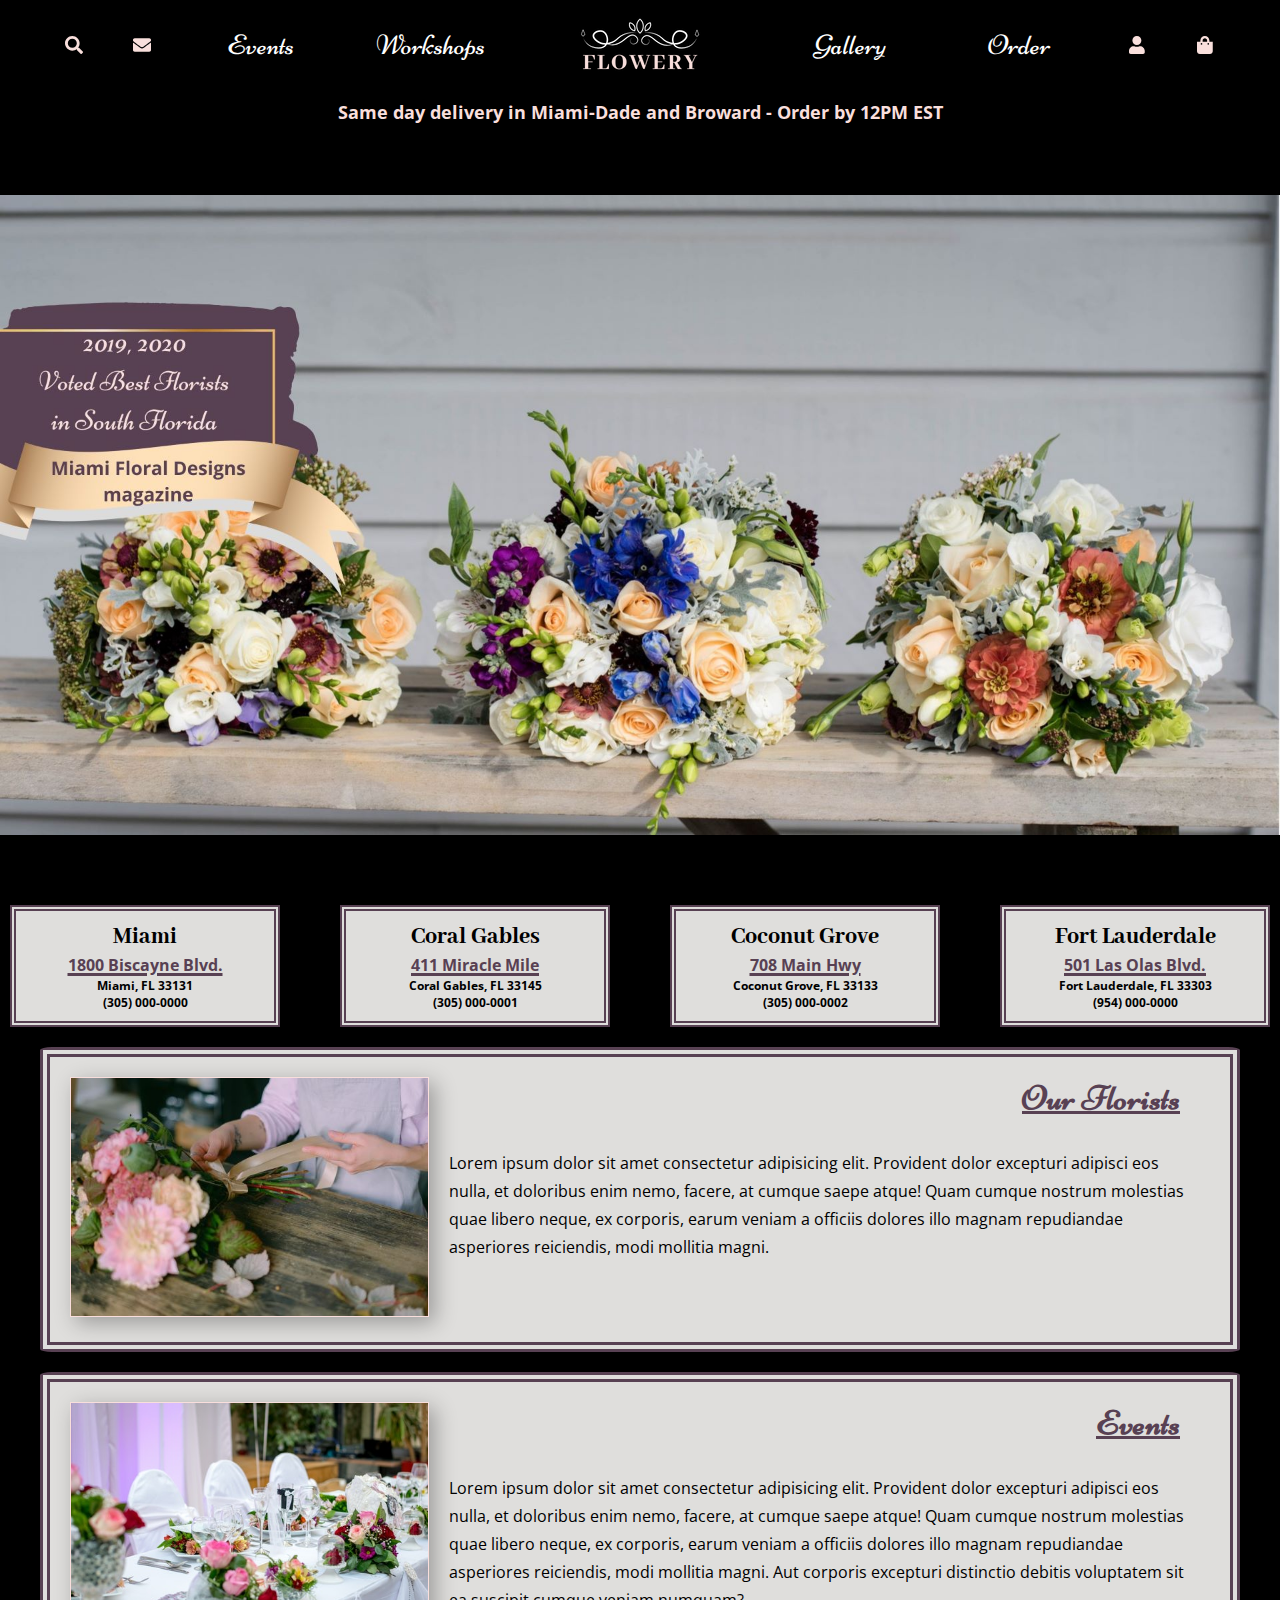
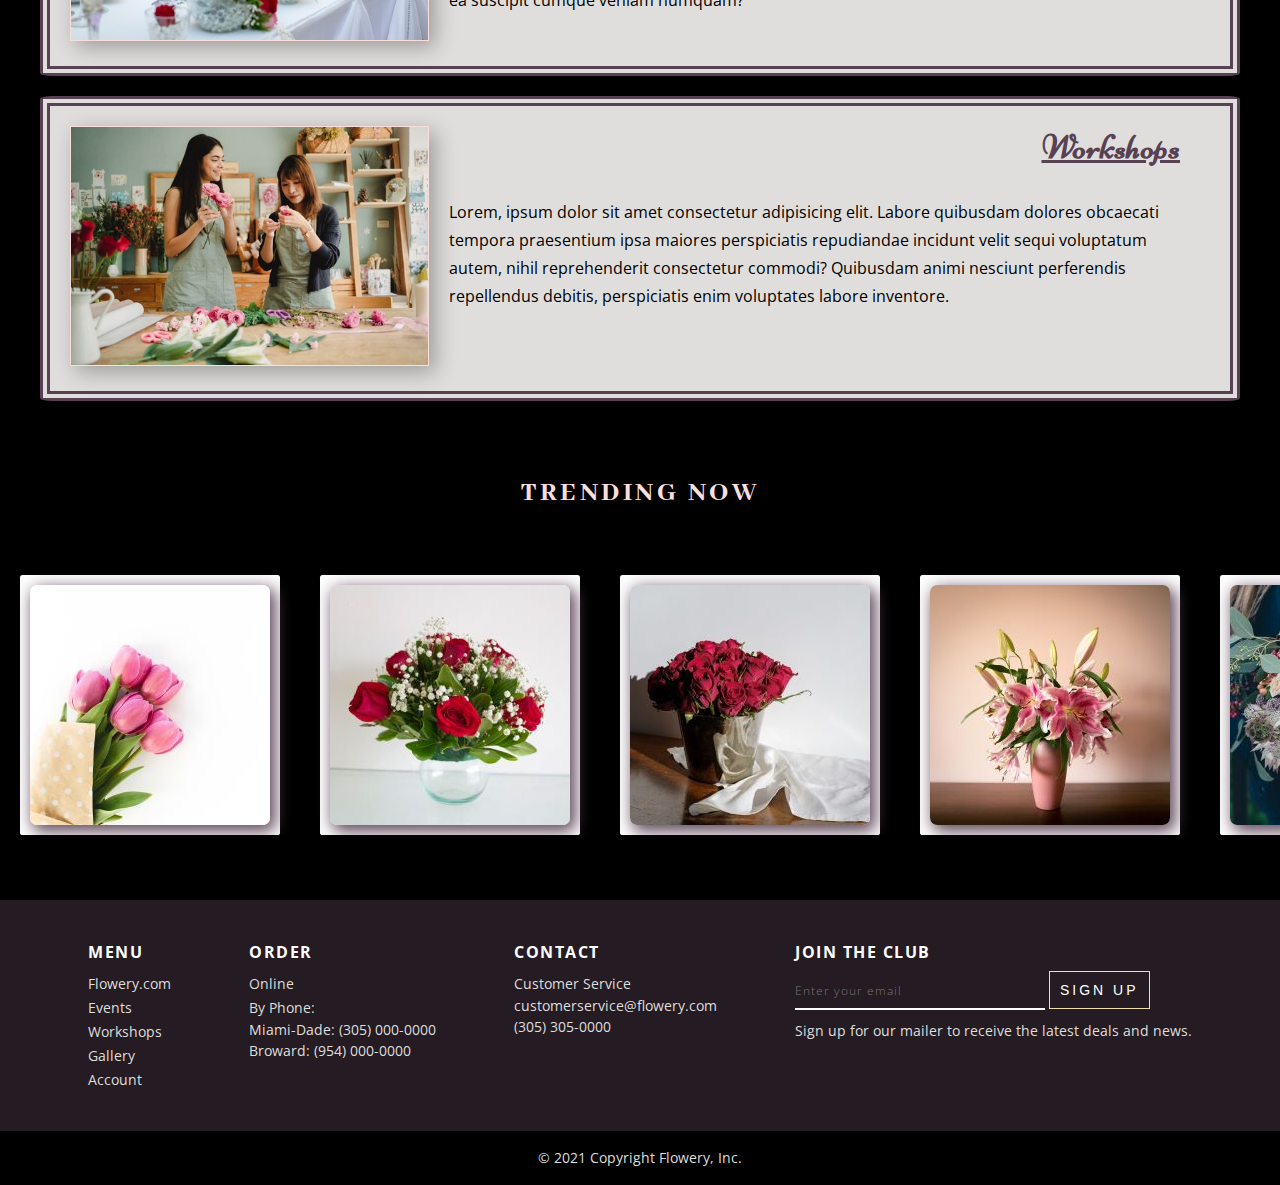
<file: index.html>
<!DOCTYPE html>
<html lang="en">

<head>
    <meta charset="UTF-8">
    <meta http-equiv="X-UA-Compatible" content="IE=edge">
    <meta name="viewport" content="width=device-width, initial-scale=1.0">
    <link rel="preconnect" href="https://fonts.googleapis.com">
    <link rel="preconnect" href="https://fonts.gstatic.com" crossorigin>
    <link 
          href="https://fonts.googleapis.com/css2?family=Abhaya+Libre:wght@500;600;700;800&family=Niconne&family=Open+Sans:ital,wght@0,400;0,600;1,400&display=swap" 
          rel="stylesheet"
    >
    <title>Flowery</title>
    <link rel="stylesheet" href="./styles.css" />   
</head>

<body>
<!--HEADER NAVBAR-->
    <header class="js-header"></header>

    <main>
<!--MAIN BANNER-->        
        <section class="main-banner"></section>
<!--STORE LOCATIONS-->         
        <section class="locations">
            <div class="container store-address">
                <div class="store-address-card">
                    <h4 class="address-header">Miami</h4>
                    <p class="street">1800 Biscayne Blvd.</p>
                    <p class="city">Miami, FL 33131</p>
                    <p class="phone">(305) 000-0000</p>
                </div>
                <div class="store-address-card">
                    <h4 class="address-header">Coral Gables</h4>
                    <p class="street">411 Miracle Mile</p>
                    <p class="city">Coral Gables, FL 33145</p>
                    <p class="phone">(305) 000-0001</p>
                </div>
                <div class="store-address-card">
                    <h4 class="address-header">Coconut Grove</h4>
                    <p class="street">708 Main Hwy</p>
                    <p class="city">Coconut Grove, FL 33133</p>
                    <p class="phone">(305) 000-0002</p>
                </div>
                <div class="store-address-card">
                    <h4 class="address-header">Fort Lauderdale</h4>
                    <p class="street">501 Las Olas Blvd.</p>
                    <p class="city">Fort Lauderdale, FL 33303</p>
                    <p class="phone">(954) 000-0000</p>
                </div>
            </div>
        </section>
<!--OUR FLORISTS, EVENTS, WORKSHOPS CARDS-->                       
        <section class="cards-section">
            <div class="container cards">
                <div class="card info">
                    <div class="imgBox">
                        <img 
                            src="./assets/florist-hands.jpg" 
                            alt="Florist tying a ribbon on bouquet of flowers"
                        >
                    </div>
                    <div class="textBox">
                        <h3 class="textBox-header">Our Florists</h3>
                        <p class="textBox-p">Lorem ipsum dolor sit amet consectetur adipisicing elit. Provident dolor excepturi adipisci eos nulla, et doloribus enim nemo, facere, at cumque saepe atque! Quam cumque nostrum molestias quae libero neque, ex corporis, earum veniam a officiis dolores illo magnam repudiandae asperiores reiciendis, modi mollitia magni. </p>
                    </div>           
                </div>
                <div class="card info">
                    <div class="imgBox">
                        <img 
                            src="./assets/event.jpg" 
                            alt="Table Flower Arrangement"
                        >
                    </div>
                    <div class="textBox">
                        <h3 class="textBox-header">Events</h3>
                        <p class="textBox-p">Lorem ipsum dolor sit amet consectetur adipisicing elit. Provident dolor excepturi adipisci eos nulla, et doloribus enim nemo, facere, at cumque saepe atque! Quam cumque nostrum molestias quae libero neque, ex corporis, earum veniam a officiis dolores illo magnam repudiandae asperiores reiciendis, modi mollitia magni. Aut corporis excepturi distinctio debitis voluptatem sit ea suscipit cumque veniam numquam?</p>
                    </div>           
                </div>              
                <div class="card info">
                    <div class="imgBox">
                        <img 
                            src="./assets/workshops.jpg" 
                            alt="Table Flower Arrangement"
                        >
                    </div>
                    <div class="textBox">
                        <h3 class="textBox-header">Workshops</h3>
                        <p class="textBox-p">Lorem, ipsum dolor sit amet consectetur adipisicing elit. Labore quibusdam dolores obcaecati tempora praesentium ipsa maiores perspiciatis repudiandae incidunt velit sequi voluptatum autem, nihil reprehenderit consectetur commodi? Quibusdam animi nesciunt perferendis repellendus debitis, perspiciatis enim voluptates labore inventore.</p>
                    </div>           
                </div>                             
            </div>
        </section>
<!--TRENDING NOW SLIDER-->
        <section>
            <div class="box">
                <h4 class="trends-header">Trending Now</h4>
                <div class="cardbox">             
                  <div class="undercardbox">
                    <div class="card">
                      <div class="cardimg">
                          <img src="./assets/trend1.jpg" alt="Pink Tulips" />
                      </div>
                    </div>
                    <div class="card">
                        <div class="cardimg">
                            <img src="./assets/trend2.jpg" alt="Red Roses in a Vase" />
                        </div>
                    </div>
                    <div class="card">
                        <div class="cardimg">
                            <img src="./assets/trend3.jpg" alt="Red Roses in a Silver Bucket" />
                        </div>
                    </div>
                    <div class="card">
                        <div class="cardimg">
                            <img src="./assets/trend4.jpg" alt="Pink Lilys" />
                        </div>
                    </div>
                    <div class="card">
                        <div class="cardimg">
                            <img src="./assets/trend5.jpg" alt="Flower Arrangement" />
                        </div>
                    </div>
                    <div class="card">
                        <div class="cardimg">
                            <img src="./assets/trend6.jpg" alt="White and Red Flowers" />
                        </div>
                    </div>
                    <div class="card">
                        <div class="cardimg">
                            <img src="./assets/trend7.jpg" alt="Peach Color Roses" />
                        </div>
                    </div>
                    <div class="card">
                        <div class="cardimg">
                            <img src="./assets/trend8.jpg" alt="White Roses Bride's Bouquet" />
                        </div>
                    </div>
                    <div class="card">
                        <div class="cardimg">
                            <img src="./assets/trend9.jpg" alt="White Lilys and Peach Color Roses Bouquet" />
                        </div>
                    </div>
                    <div class="card">
                        <div class="cardimg">
                            <img src="./assets/trend10.jpg" alt="Red and Yellow Flowers in a Basket" />
                        </div>
                    </div>                  
                  </div>            
                </div>
              </div>
        </section>
    </main>
    <div class="container"></div>  
<!--FOOTER-->
    <footer class="js-footer"></footer>
    <script src="script.js"></script>
</body>

</html>
</file>
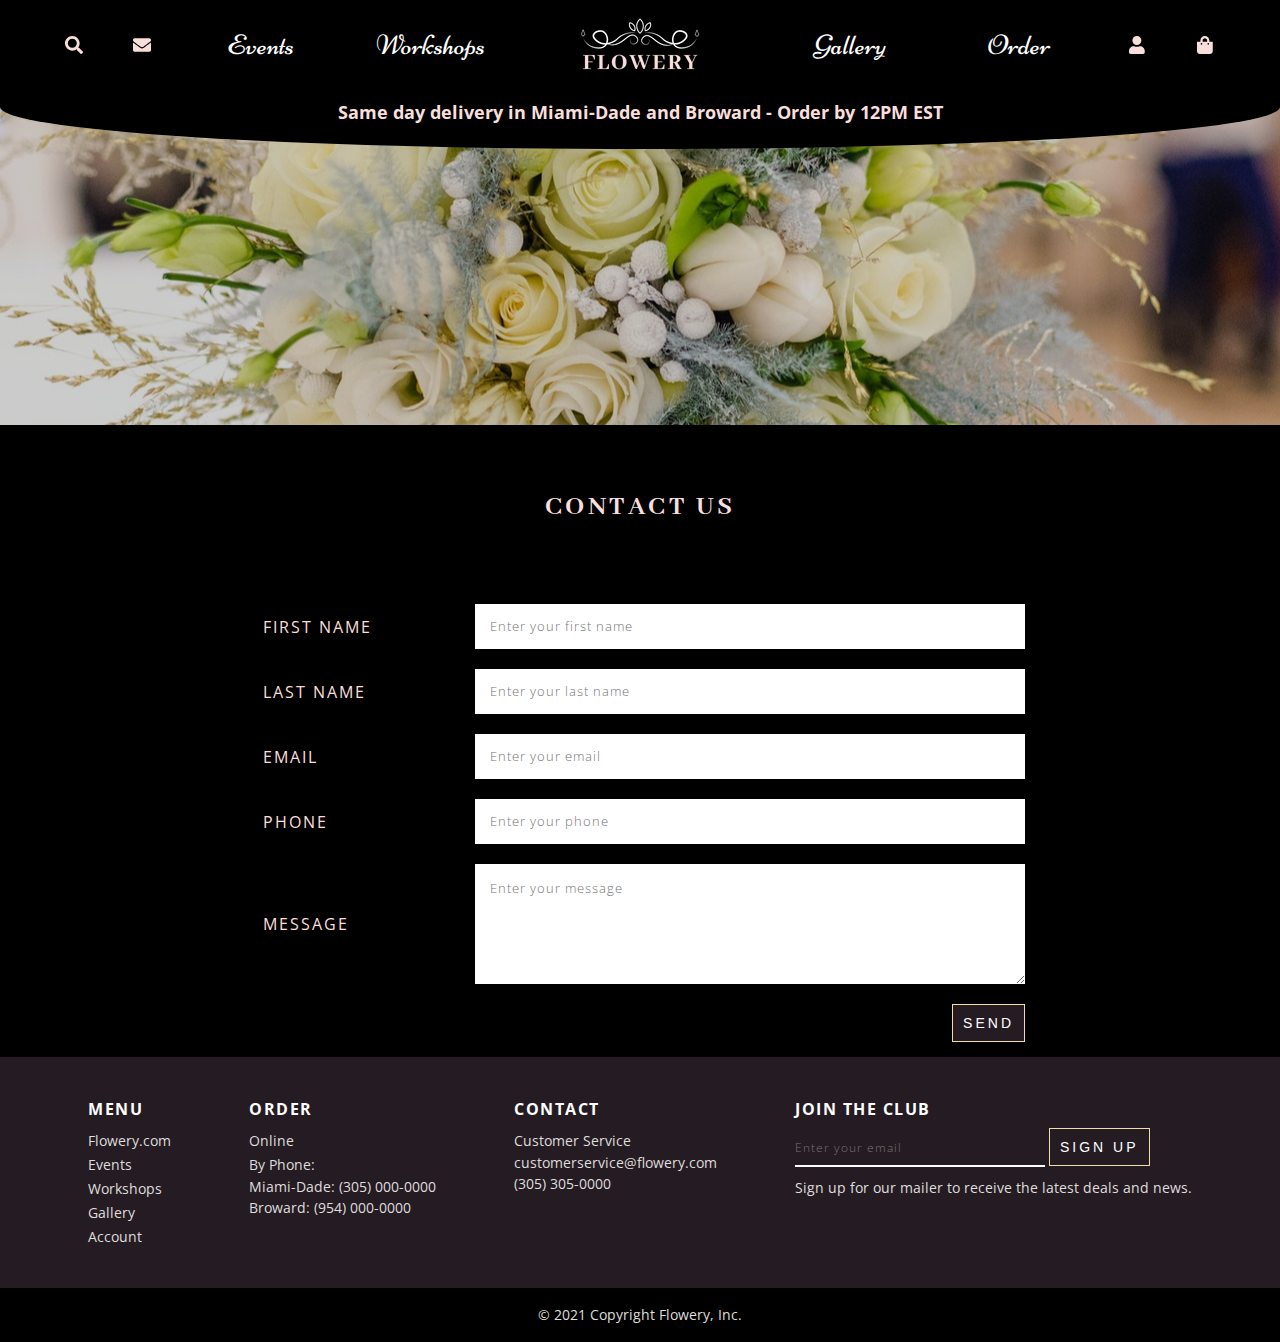
<file: contact.html>
<!DOCTYPE html>
<html lang="en">

    <head>
        <meta charset="UTF-8">
        <meta http-equiv="X-UA-Compatible" content="IE=edge">
        <meta name="viewport" content="width=device-width, initial-scale=1.0">
        <link rel="preconnect" href="https://fonts.googleapis.com">
        <link rel="preconnect" href="https://fonts.gstatic.com" crossorigin>
        <link 
            href="https://fonts.googleapis.com/css2?family=Abhaya+Libre:wght@500;600;700;800&family=Niconne&family=Open+Sans:ital,wght@0,400;0,600;1,400&display=swap" 
            rel="stylesheet"
        >
        <title>Flowery - Contact</title>
        <link rel="stylesheet" href="./styles.css" />  
    </head>

    <body>
    <!--HEADER NAVBAR-->
        <header class="js-header"></header>

        <main>
    <!--CONTACT BANNER-->        
        <section 
          class="contact-banner">
        </section>
    <!--CONTACT FORM-->
        <section class="contact-form">
            <div class="contact-form-header">
              <h4 class="contact-header">
                Contact Us
              </h4> 
            </div>
            <div class="contact-container">
                <form
                action="https://formspree.io/f/xnqlyolb"
                method="POST"
                >
                  <ul class="contact-form-structure">
                    <li>
                      <label>First Name</label>
                      <input type="text" name="first-name" placeholder="Enter your first name">
                    </li>
                    <li>
                      <label>Last Name</label>
                      <input type="text" name="last-name" placeholder="Enter your last name">
                    </li>
                    <li>
                      <label>Email</label>
                      <input type="email" placeholder="Enter your email" name="_replyto">
                    </li>
                    <li>
                      <label>Phone</label>
                      <input type="tel" name="phone" placeholder="Enter your phone">
                    </li>
                    <li>
                      <label>Message</label>
                      <textarea rows="6" name="message" placeholder="Enter your message"></textarea>
                    </li>
                    <li>
                      <button type="submit">Send</button>
                    </li>
                  </ul>
                </form>
              </div>
        </section>              
                
        </main>
    <!--FOOTER-->
        <footer class="js-footer"></footer>
        <script src="script.js"></script>

    </body>

</html>
</file>
<file: styles.css>
:root {
  --background-light: #DDDDDD;
  --background-dark: #000000;
  --color-dark: #000000;
  --color-pink: #F9DFDC;
  --color-purple: #584153;
  --color-dark-purple: #251b23;
  --color-light: #ffffff;
  --color-banner:#dfdedc;
  --color-gold: #f1ddac; 
} 
html {
  box-sizing: border-box;
}
*,
*::before,
*::after {
  box-sizing: inherit;
  margin: 0;
  padding: 0;
}
body {
  background-color: var(--background-dark);
  font-family: 'Open Sans', 'Niconne', 'Abhaya Libre', serif, sans-serif;
  margin-top: 65px;
  min-width: 280px;
}
.main-menu-container {
  background-color: var(--background-dark); 
  position: fixed;
  width: 100vw;
  height: 70px;
  top: 0;
  z-index: 1001;
  align-content: space-around;
  padding-top: 10px;
}
.main-menu {
  margin: 0 auto;
  max-width: 1200px;
  list-style-type: none;
  display: flex;
  justify-content:space-around;
  align-items: center;
  padding-inline-start: 0;
  color: var(--background-light);
  font-family: 'Niconne', cursive;
  font-size: 28px;
  line-height: 32px;
  height: 70px;
}
.menu-item {
  cursor: pointer;
  opacity: 1;
  color: var(--color-light);
  transition: opacity 0.5s cubic-bezier(0.25, 0.1, 0.25, 1);
  transition: color 0.5s cubic-bezier(0.25, 0.1, 0.25, 1);
}
.menu-item:hover {
  color: var(--color-light);
  opacity: 0.6;
  transition: opacity 0.3s cubic-bezier(0.25, 0.1, 0.25, 1);
  transition: color 0.3s cubic-bezier(0.25, 0.1, 0.25, 1);
}
.menu-icon {
  height: 18px;
}
.menu-wordlink {
  display: flex;
  min-width: 120px;
  justify-content: center;
}
.logo {
  padding-top: 15px;
}
.curve-container {
  background-color: var(--background-dark);
  position: fixed;
  min-width: 100vw;
  height: auto;
  padding-top: 30px;
  border-bottom-left-radius:50% 50%;
  border-bottom-right-radius:50% 50%;
  text-align: center; 
  z-index: 1000;
  flex: 1;
}
.navbar-textline {
  color: var(--color-pink);
  font-size: 18px;
  font-family: 'Open Sans', sans-serif;
  font-weight: 700;
  padding-bottom: 25px;
  padding-top: 5px;
}
.main-banner {
  min-height: 100vh;
  background-image: url(./assets/banner-c.jpg);
  background-position: center;
  background-size: 100% auto;
  background-repeat: no-repeat;
  display: flex; 
}
.store-address {
  width: 100%;
  width: 100vw;
  display: flex;
  flex-flow: nowrap;
  flex-wrap: nowrap;
  align-content: space-between;
  justify-content: center;
  gap: 10px;
  margin-top: 0px;
}
.store-address-card {
  display: flex;
  flex-direction: column;
  flex-wrap: nowrap;
  background-color:var(--color-banner);
  min-width: 250px;
  margin: -40px 10px 10px 10px;
  color: var(--color-dark);
  font-size: 12px;
  font-family: 'Open Sans', sans-serif;
  font-weight: 700;
  padding: 10px;
  text-align: center;
  border: 6px double var(--color-purple);  
}
.address-header {
  font-family: 'Abhaya Libre', serif;
  font-weight: 800;
  font-size: 24px;
  line-height:32px;
}
.street {
  text-decoration: underline solid 3px;
  color: var(--color-purple);
  font-size: 16px;
  line-height: 24px;
}
.cards {
  background-color: var(--background-dark);
  position: relative;
  width: 100%;
  display: flex;
  justify-content:center;
  align-items: center;
  flex-wrap: wrap;
}
.cards .info {
  background-color: var( --color-banner);
  border: double 10px var(--color-purple);
  position: relative;
  max-width: 1200px;
  margin: 10px;
  display: flex;
}
.cards .info .imgBox {
  max-width: 500px;
  flex: 1 auto;
}
.cards .info .imgBox img {
  max-width: 100%;
  margin: 20px;
  background: #F8F8F8; 
	border: solid #F9DEDC 1px; 
	box-shadow: 6px 6px 20px rgba(0, 0, 0, 0.3)  ; 
	-webkit-box-shadow: 6px 6px 20px rgba(0, 0, 0, 0.3)  ; 
	-moz-box-shadow: 6px 6px 20px rgba(0, 0, 0, 0.3)  ; 
}
.cards .info .textBox {
  margin: 20px;
  width: 100%;
  height: auto;
  flex: 1 auto;
}
.cards .info .textBox .textBox-header {
  font-family: 'Niconne', cursive;
  letter-spacing: .5px;
  text-decoration: underline;
  font-size: 34px;
  line-height: 42px;
  color: var(--color-purple);
  text-align: right;
  margin: 0 30px 30px auto;
}
.cards .info .textBox .textBox-p {
  margin: 20px;
  font-family: 'Open Sans', sans-serif;
  line-height: 28px;
  text-overflow: ellipsis;
  overflow: hidden;
}

/*TRENDING NOW SLIDER*/

.box {
  width: 100%;
  height: auto;
  background: var(--background-dark);
  position: relative;
  padding: 0;  
}
.trends-header,
.contact-form-header {
  color:var(--color-pink);
  font-family: 'Abhaya Libre', serif;
  font-weight: 800;
  letter-spacing: 3.5px;
  font-size: 28px;
  line-height: 34px;
  margin: 65px auto;
  text-transform: uppercase;
  position: relative;
  text-align: center;
  z-index: 100;
}
.cardbox {
  width: 100%;
  height: auto;
  margin: 0 0 65px 0;
  min-height: 240px;
  padding: 0;
  overflow: hidden;
}
.card {
  height: auto;
  min-width: 260px;
  background: var(--color-light); 
  margin: 0 20px;
  border-radius: 1%;
  
}
.cardimg {
  position: relative;
  width: 240px;
  height: 240px;
  margin: 10px auto;
  display: block; 
}
.cardimg img {
  width: 100%;
  height: auto;
  border-radius: 3%;
  -webkit-box-shadow: 4px 5px 16px 2px rgba(88,65,83,0.95); 
  box-shadow: 4px 5px 16px 2px rgba(88,65,83,0.95);
}
.undercardbox {
  animation: move 60s linear 3s infinite alternate;
  display: flex;
  flex-direction: row;
}
@keyframes move {
  0% {
    transform: translateX(0);
  }
  100% {
    transform: translateX(calc(-2800px + 100%));
  }
}

/* FOOTER */

ul {
  list-style: none;
  padding-left: 0;
}
footer {
  background-color: var(--color-dark-purple);
  color: var(--color-banner);
  line-height: 1.5;
  display: flex;
  min-height: fit-content;
  flex-direction: column;
}
footer a,
.order-phone-p,
.signup-p,
.customer-service {
  text-decoration: none;
  color:var(--color-banner);
  font-size: 14px;
  letter-spacing: 1;
}
a:hover {
  text-decoration: underline;
}
.footer-title {
  color:var(--color-light);
  font-family: 'Open Sans', sans-serif;
  letter-spacing: 1.5px;
  font-size: 16px;
  text-transform: uppercase;
  padding-bottom: 7px;
}
.signup-p { 
  margin-top: 10px;
}
.container {
  flex: 1;
}

/* FOOTER MAIN */

.footer-main {
  padding: 20px 30px;
  display: flex;
  flex-wrap: wrap;
  justify-content: space-evenly;
}
.footer-main-item {
  padding: 20px;
  max-width: 500px;
  justify-content: space-between ;
}

/* FOOTER MAIN - SIGN UP FORM*/

*form {
  display: flex;
  flex-wrap: nowrap;
  min-width: 280px;
}
input[id="signup-email"] {
  min-width: 250px;
  padding: 10px 5px 10px 0px; 
  background-color: var(--color-dark-purple);
  font-size: 12px;
  color: var(--color-light);
  border: 0;
  border-bottom: 2px solid var(--color-light);
}
button[type="submit"],
.contact-form-structure li button {
  background-color: var(--color-dark-purple);
  color:var(--color-light);
  cursor: pointer;
  border: 1.5px solid  var(--color-gold);
  transition: .5s;
  padding: 10px;
  margin-right: 0;
  margin-left: auto;
  text-transform: uppercase;
  font-size: 14px;
  letter-spacing: 3px;
}
button:hover[type="submit"],
.contact-form-structure li button:hover {
  background:var(--color-gold);
  color: var(--color-dark);
  border-radius: 5px;
}

/* FOOTER COPYRIGHT */

.footer-copyright {
  display: flex;
  background-color: var(--background-dark);
  font-size: 14px;
  line-height: 24px;
  text-align: center;
}
.copyright {
  padding: 15px 30px;
  width: 100vw;
}

/*MEDIA QUERIES*/

@media screen and (max-width: 1300px){
  .store-address {
    flex-wrap: nowrap;
    gap: 40px;
    margin-top: -20px;
  }
  .store-address-card {
    width: 300px;
  }
}

@media screen and (max-width: 1200px) {
  .main-banner {
    min-height: 90vh;
  }
  .store-address-card {
    width: 350px;
  }
  .store-address {
    flex-wrap: wrap;
    margin-top: -20px;
  }
}

@media screen and (max-width:991px){
  .cards {
    flex-direction: column;
  }
  .main-banner {
    min-height: 70vh;
  }
  .store-address {
    margin-top: -5px;
  } 
}

@media screen and (max-width: 930px){
  .store-address-card {
    width: 280px;
  }
}

@media screen and (max-width: 780px){
  .menu-wordlink {
    display: none;
  }
  .navbar-textline {
    font-size: 18px;
  }
  .cards .info .textBox {
    margin: 0;
  }
  .cards .info .textBox .textBox-header {
    text-align: center;
    margin: 20px 0 0 0;
  } 
}

@media screen and (max-width:768px){
  .cards {
    flex-direction: column;
  }
  .cards .info {
    flex-direction: column;
    max-width:350px;
  }
  .cards .info .imgBox {
    max-width:100%;
  }
  .cards .info .imgBox img {
    margin: 0;
  }
  .cards .info .textBox {
    width: 100;   
  }
}

@media screen and (max-width: 709px){
  .navbar-textline {
    font-size: 16px;
  }
  .main-banner {
    min-height: 60vh;
  }
  .store-address-card {
    width: 250px;
  }
  .store-address {
    margin-top: -10px;
  }
  .footer-main {
    padding: 0;
    min-width: 200px;
    justify-content: space-evenly;
  }
}

@media screen and (max-width: 576px){
  .main-banner {
    min-height: 55vh;
  }
  .menu-wordlink {
    display: none;
  }
  .store-address {
    margin-top: -40px;
    gap: 40px;
  }
}

@media screen and (max-width: 489px) {
  .main-banner {
    min-height: 50vh;
  }
  .store-address {
    margin-top: -20px;
  }
}

@media screen and (max-width: 401px) {
  button[type="submit"]{
    margin-top: 15px;
    padding: 10px;
  }
}

@media screen and (max-width: 365px) {
  .main-banner {
    min-height: 45vh;
  }
  .store-address {
    margin-top: -40px;
  }
}

@media screen and (max-width: 341px) {
  .footer-main {
    justify-content: space-between;
  }
  .navbar-textline {
    font-size: 14px;
  }
}



/*CONTACT.html*/

/*CONTACT-BANNER*/
.contact-banner {
  min-height: 40vh;
  background-image: url(./assets/contact-banner.jpg);
  background-position: center;
  background-size: cover;
  background-repeat: no-repeat;
  opacity: 0.8;
  display: flex;
}
/*CONTACT FORM*/
.contact-container {
  width: 100%;
  margin: 0 auto;
}
ul .contact-form-structure {
  list-style-type: none;
  padding: 0;
}
.contact-form-structure {
  max-width: 800px;
  margin: 0 auto;
  padding: 15px;
}
.contact-form-structure li {
  display: flex;
  flex-wrap: wrap;
  align-items: center;
}
.contact-form-structure > li:not(:last-child) {
  margin-bottom: 20px;
}
.contact-form-structure li label,
.contact-form-structure li p {
  padding: 8px;
  letter-spacing: 2px;
  text-transform: uppercase;
  color: var(--color-pink);
  flex: 1 0 120px;
  max-width: 220px;
}
.contact-form-structure li label + * {
  flex: 1 0 220px;
}
.contact-form-structure li p {
  margin: 0;
}
.contact-form-structure li input,
.contact-form-structure li textarea {
  padding: 15px;
  border: none;
}
input::placeholder,
textarea::placeholder {
  font-family: 'Open Sans', sans-serif;
  font-weight: 300;
  letter-spacing: 1px;
}
</file>
